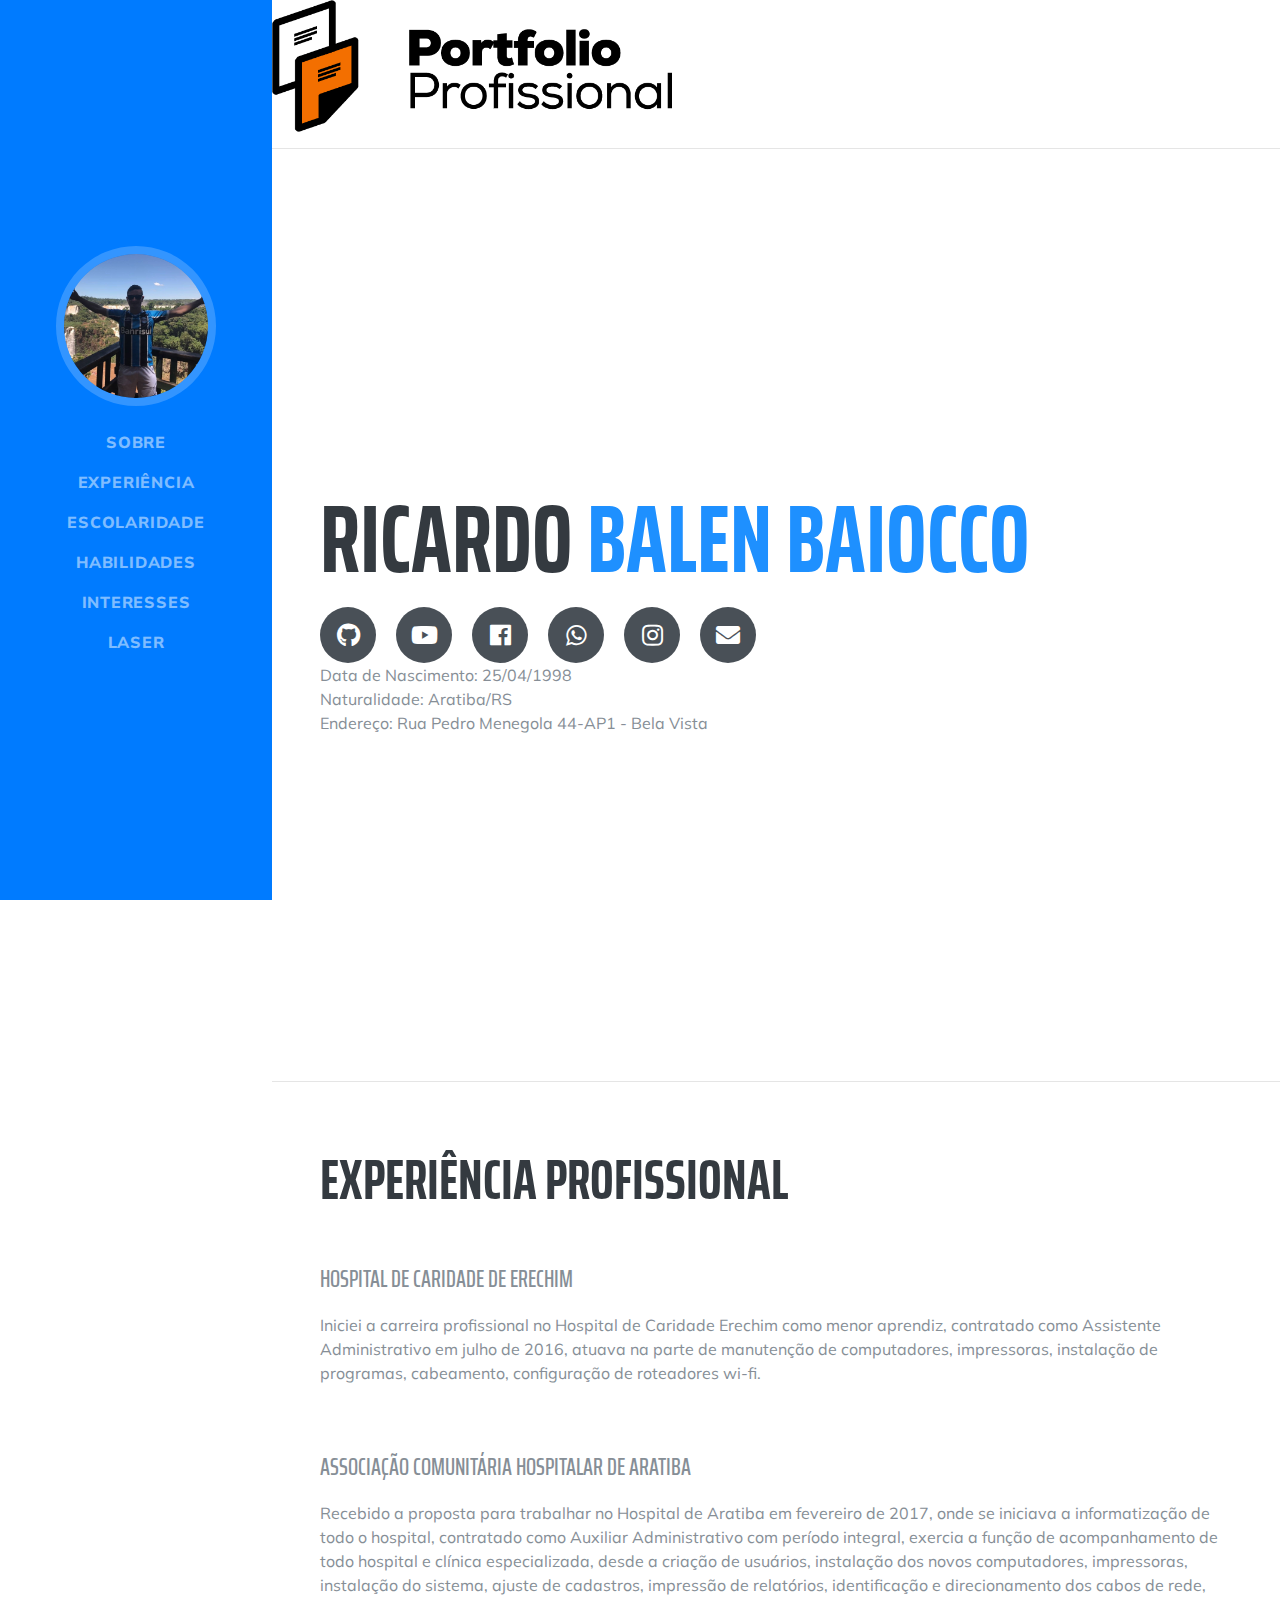
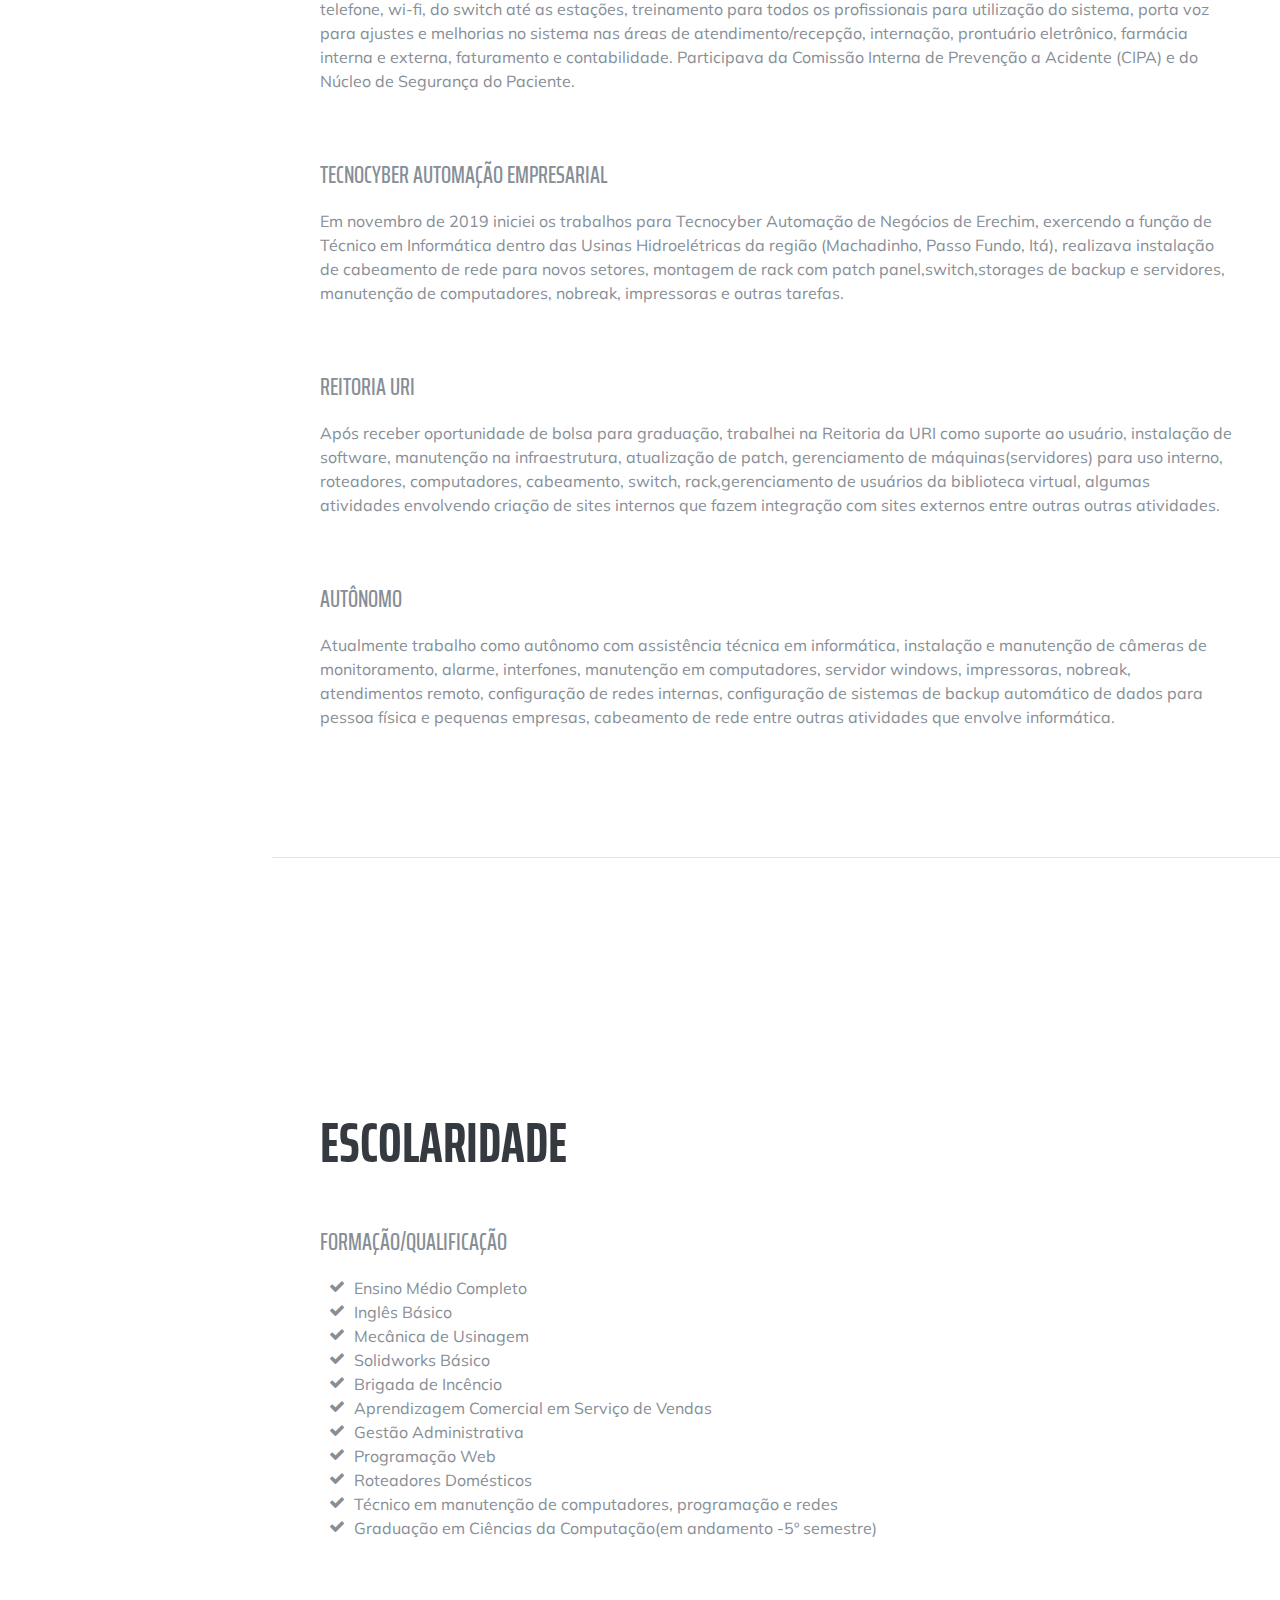
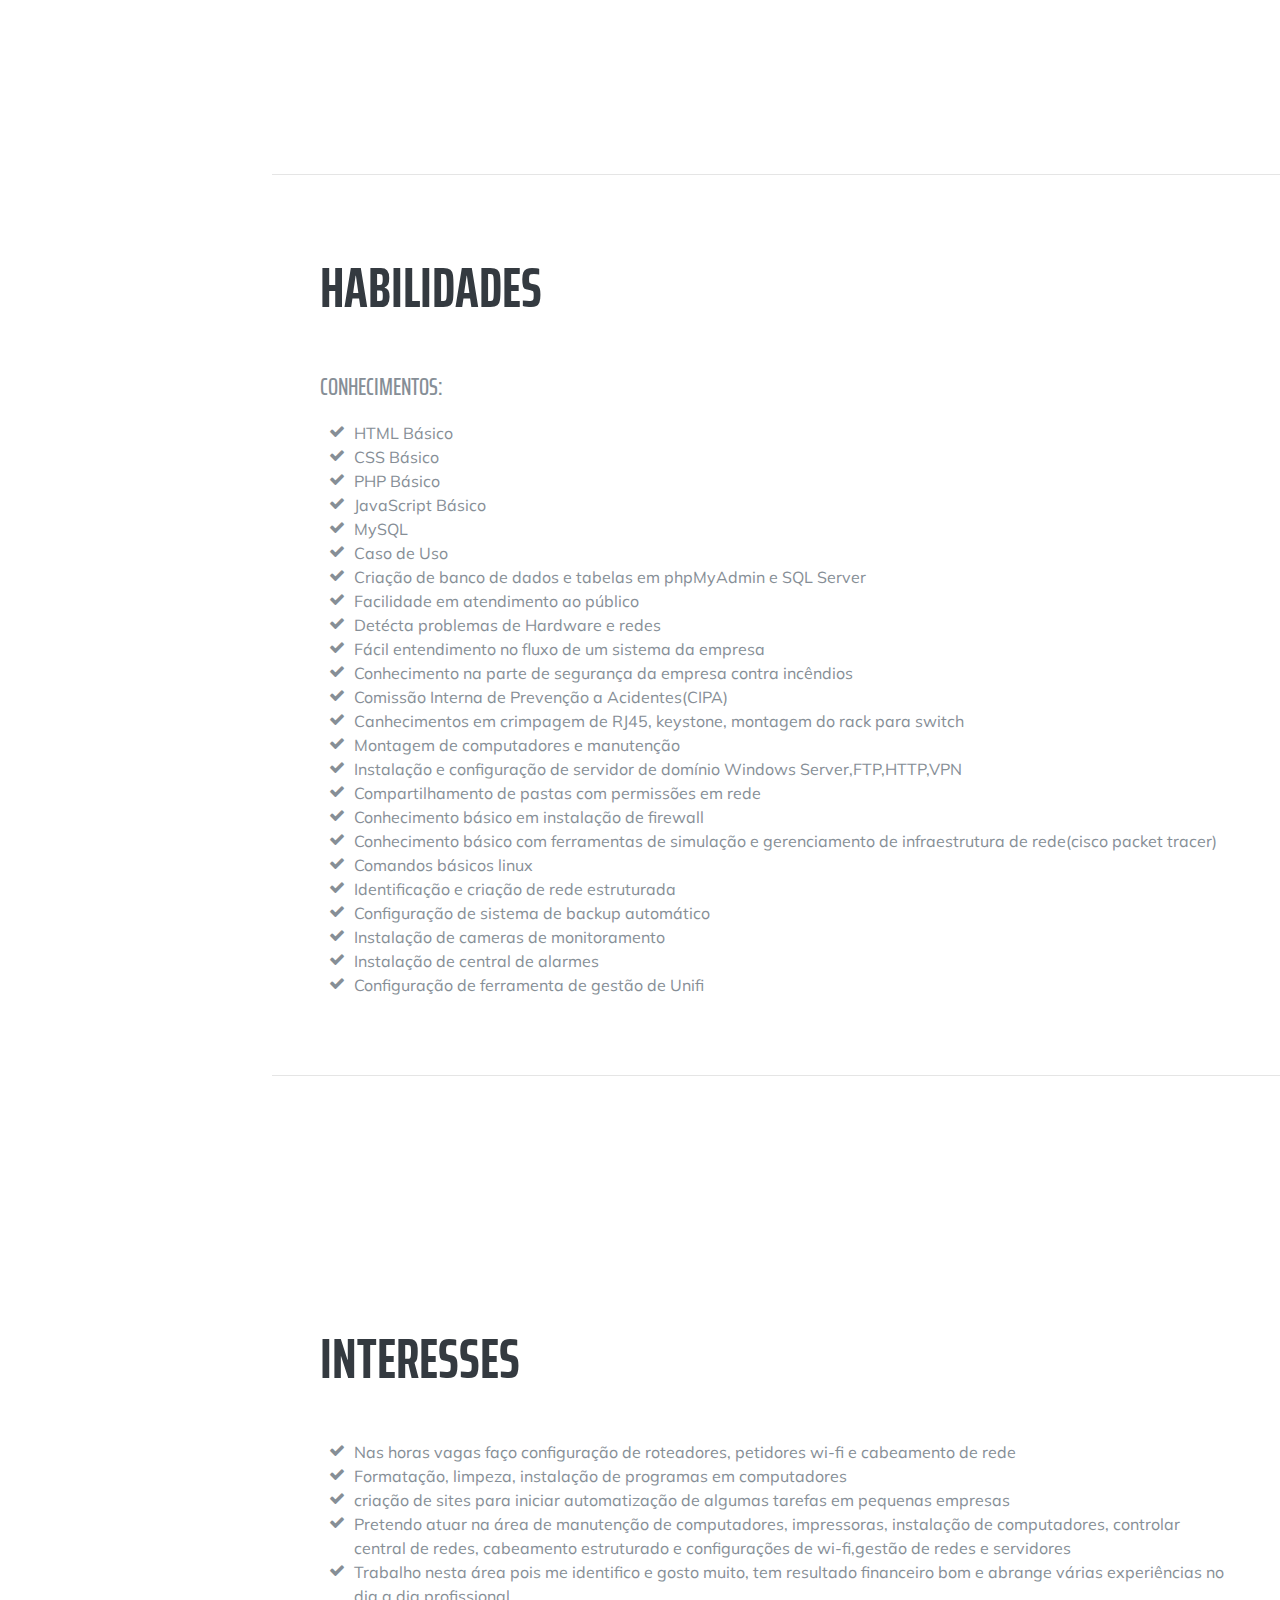
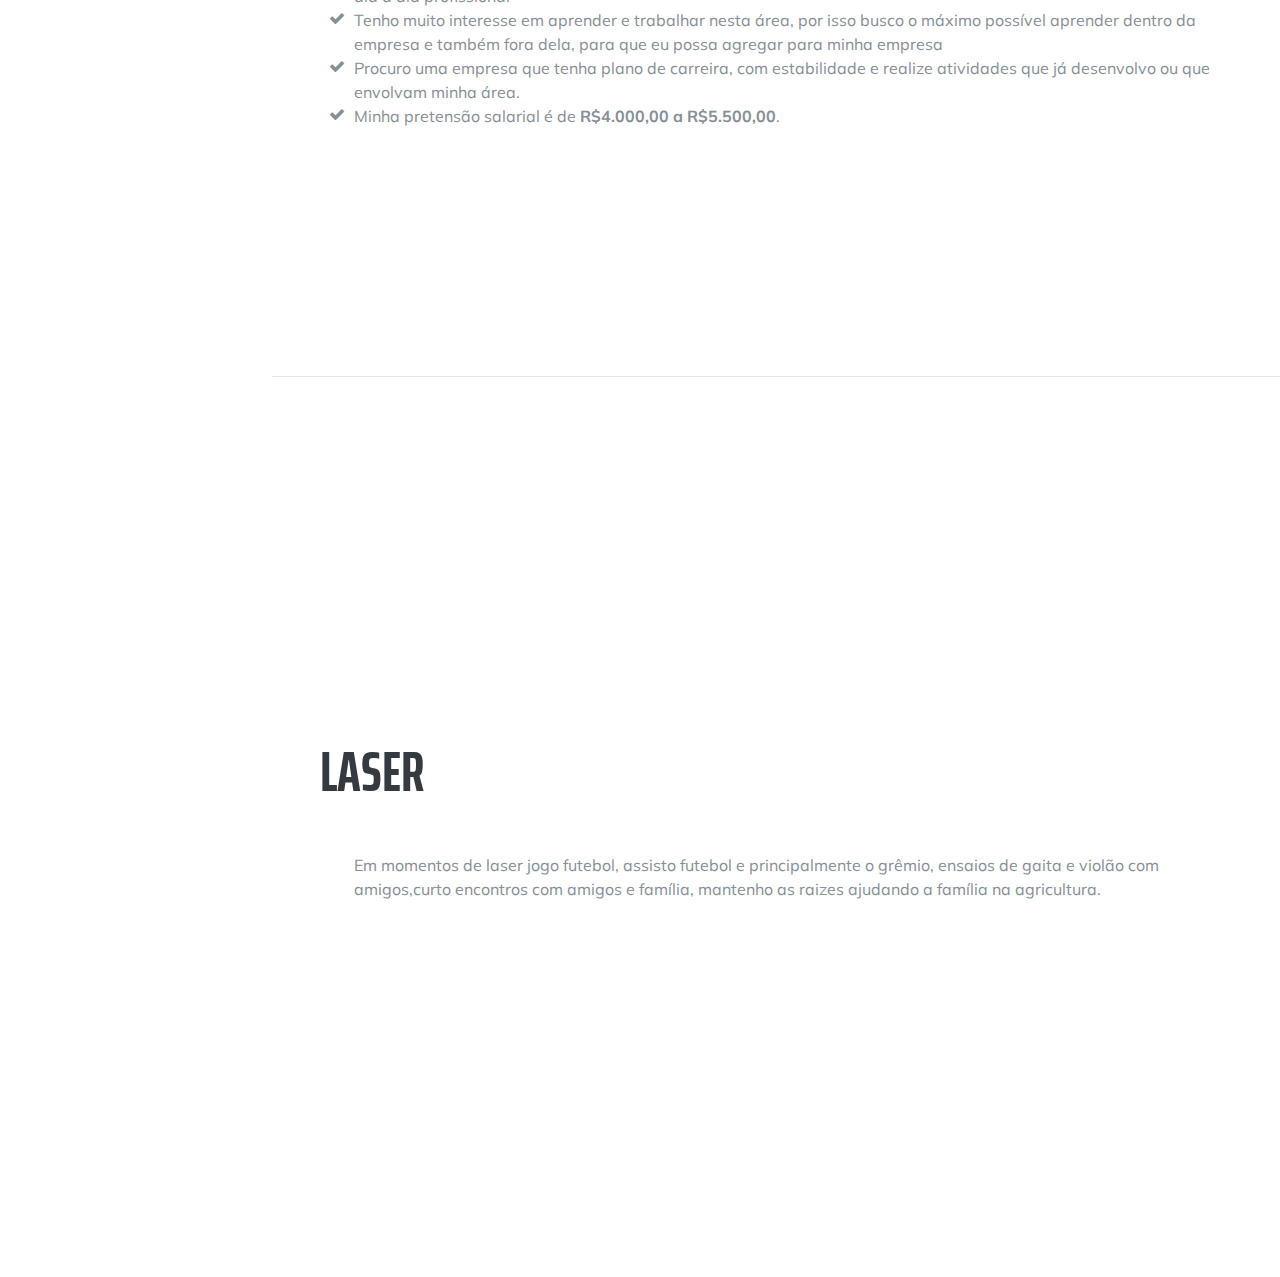
<file: index.html>
<!DOCTYPE html>
<html lang="en">

<head>
  <meta charset="utf-8">
  <meta name="viewport" content="width=device-width, initial-scale=1, shrink-to-fit=no">
  <meta name="description" content="">
  <meta name="author" content="">

  <title>Currículo Profissional</title>

  <link href="vendor/bootstrap/css/bootstrap.min.css" rel="stylesheet">
  <link href="https://fonts.googleapis.com/css?family=Saira+Extra+Condensed:500,700" rel="stylesheet">
  <link href="https://fonts.googleapis.com/css?family=Muli:400,400i,800,800i" rel="stylesheet">
  <link href="vendor/fontawesome-free/css/all.min.css" rel="stylesheet">
  <link href="css/resume.min.css" rel="stylesheet">
  <link rel="shortcut icon"  href="img/ico.ico">
  <link rel="stylesheet" href="https://maxcdn.bootstrapcdn.com/font-awesome/4.5.0/css/font-awesome.min.css">

</head>

<body id="page-top" class="fundo">
  <nav class="navbar navbar-expand-lg navbar-dark bg-primary fixed-top" id="sideNav">
    <a class="navbar-brand js-scroll-trigger" href="#page-top">
      <span class="d-block d-lg-none"></span>
      <span class="d-none d-lg-block">
        <img class="img-fluid img-profile rounded-circle mx-auto mb-2" src="img/profile.jpg" alt="">
      </span>
    </a>
    <button class="navbar-toggler" type="button" data-toggle="collapse" data-target="#navbarSupportedContent" aria-controls="navbarSupportedContent" aria-expanded="false" aria-label="Toggle navigation">
      <span class="navbar-toggler-icon"></span>
    </button>
    <div class="collapse navbar-collapse" id="navbarSupportedContent">
      <ul class="navbar-nav">
        <li class="nav-item">
          <a class="nav-link js-scroll-trigger" href="#sobre">Sobre</a>
        </li>
        <li class="nav-item">
          <a class="nav-link js-scroll-trigger" href="#experiencia">Experiência</a>
        </li>
        <li class="nav-item">
          <a class="nav-link js-scroll-trigger" href="#escolaridade">Escolaridade</a>
        </li>
        <li class="nav-item">
          <a class="nav-link js-scroll-trigger" href="#habilidades">Habilidades</a>
        </li>
        <li class="nav-item">
          <a class="nav-link js-scroll-trigger" href="#interesses">Interesses</a>
        </li>
        <li class="nav-item">
          <a class="nav-link js-scroll-trigger" href="#laser">Laser</a>
        </li>
      </ul>
    </div>
  </nav>

  <div class="logo">
    <img  src="img/logo1.png" width="400" >
  </div>
<hr>
  <div class="container-fluid p-0">
    <section class="resume-section p-3 p-lg-5 d-flex align-items-center" id="sobre">
      <div class="w-100">
        <h1 class="mb-0">Ricardo 
          <span class="text-primary">Balen Baiocco</span>
        </h1>
        <br>
        <div class="social-icons">
          <a href="https://github.com/ricardobbaiocco" target="_blank">
            <i class="fab fa-github"></i>
          </a>
	        <a href="https://www.youtube.com/channel/UC_H2mFoWq7SCFb4zXGTVtOw" target="_blank">
            <i class="fab fa-youtube"></i>
          </a>
          <a href="https://www.facebook.com/profile.php?id=100005379768740" target="_blank">
            <i class="fab fa-facebook-f"></i>
          </a>
          <a href="http://api.whatsapp.com/send?phone=5554991488164">  
            <i class="fa fa-whatsapp"></i>
          </a>
          <a href="https://instagram.com/ricardobaiocco?utm_medium=copy_link" target="_blank">
            <i class="fab fa-instagram"></i>
          </a>
          <a href="mailto:ricardobaiocco.17@gmail.com" target="_blank">
            <i class="fas fa-envelope"></i>
          </a>
          
        </div>
        <div class="nascimento">Data de Nascimento: 25/04/1998</div>
        <div class="naturalidade">Naturalidade: Aratiba/RS</div>
        <div class="endereco">Endereço: Rua Pedro Menegola 44-AP1 - Bela Vista</div>
      </div>
    </section>

    <hr>

    <section class="resume-section p-3 p-lg-5 d-flex justify-content-center" id="experiencia">
      <div class="w-100">
        <h2 class="mb-5">Experiência Profissional</h2>

        <div class="resume-item d-flex flex-column flex-md-row justify-content-between mb-5">
          <div class="resume-content">
            <h3 class="mb-0"></h3>
            <div class="subheading mb-3">Hospital de Caridade de Erechim</div>
            <p>Iniciei a carreira profissional no Hospital de Caridade Erechim como menor aprendiz, contratado como Assistente Administrativo  em julho de 2016, atuava na parte de manutenção de computadores, impressoras, instalação de programas, cabeamento, configuração de roteadores wi-fi. 
            </p>
          </div>
        </div>

        <div class="resume-item d-flex flex-column flex-md-row justify-content-between mb-5">
          <div class="resume-content">
            <h3 class="mb-0"></h3>
            <div class="subheading mb-3">Associação Comunitária Hospitalar de Aratiba</div>
            <p>Recebido a proposta para trabalhar no Hospital de Aratiba em fevereiro de 2017, onde se iniciava a informatização de todo o hospital, contratado como Auxiliar Administrativo com período integral, exercia a função de acompanhamento de todo hospital e clínica especializada, desde a criação de usuários, instalação dos novos computadores, impressoras, instalação do sistema, ajuste de cadastros, impressão de relatórios, identificação e direcionamento dos cabos de rede, telefone, wi-fi, do switch até as estações, treinamento para todos os profissionais para utilização do sistema, porta voz para ajustes e melhorias no sistema nas áreas de atendimento/recepção, internação, prontuário eletrônico, farmácia interna e externa, faturamento e contabilidade. Participava da Comissão Interna de Prevenção a Acidente (CIPA) e do Núcleo de Segurança do Paciente. </p>
          </div>
        </div>

        <div class="resume-item d-flex flex-column flex-md-row justify-content-between mb-5">
          <div class="resume-content">
            <h3 class="mb-0"></h3>
            <div class="subheading mb-3">Tecnocyber Automação Empresarial</div>
            <p>Em novembro de 2019 iniciei os trabalhos para Tecnocyber Automação de Negócios de Erechim, exercendo a função de Técnico em Informática dentro das Usinas Hidroelétricas da região (Machadinho, Passo Fundo, Itá), realizava instalação de cabeamento de rede para novos setores, montagem de rack com  patch panel,switch,storages de backup e servidores, manutenção de computadores, nobreak, impressoras e outras tarefas.</p>
          </div>
        </div>
	      
	   <div class="resume-item d-flex flex-column flex-md-row justify-content-between mb-5">
          <div class="resume-content">
            <h3 class="mb-0"></h3>
            <div class="subheading mb-3">Reitoria URI</div>
            <p>Após receber oportunidade de bolsa para graduação, trabalhei na Reitoria da URI como suporte ao usuário, instalação de software, manutenção na infraestrutura, atualização de patch, gerenciamento de máquinas(servidores) para uso interno,  roteadores, computadores, cabeamento, switch, rack,gerenciamento de usuários da biblioteca virtual, algumas atividades envolvendo criação de sites internos que fazem integração com sites externos entre outras outras atividades. </p>
          </div>
        </div>

	      <div class="resume-item d-flex flex-column flex-md-row justify-content-between mb-5">
          <div class="resume-content">
            <h3 class="mb-0"></h3>
            <div class="subheading mb-3">Autônomo</div>
            <p>Atualmente trabalho como autônomo com assistência técnica em informática, instalação e manutenção de câmeras de monitoramento, alarme, interfones, manutenção em computadores, servidor windows, impressoras, nobreak, atendimentos remoto, configuração de redes internas, configuração de sistemas de backup automático de dados para pessoa física e pequenas empresas, cabeamento de rede entre outras atividades que envolve informática.  </p>
          </div>
        </div>
      </div>
    </section>
    <hr>
    <section class="resume-section p-3 p-lg-5 d-flex align-items-center" id="escolaridade">
      <div class="w-100">
        <h2 class="mb-5">Escolaridade</h2>
        <div class="subheading mb-3">Formação/Qualificação</div>
      
        <ul class="fa-ul mb-0">
        	<li>
            <i class="fa-li fa fa-check"></i>
            Ensino Médio Completo</li>
          <li>
            <i class="fa-li fa fa-check"></i>
            Inglês Básico</li>
          <li>
            <i class="fa-li fa fa-check"></i>
            Mecânica de Usinagem</li>
          <li>
            <i class="fa-li fa fa-check"></i>
            Solidworks Básico</li>
          <li>
            <i class="fa-li fa fa-check"></i>
            Brigada de Incêncio</li>
            <li>
            <i class="fa-li fa fa-check"></i>
            Aprendizagem Comercial em Serviço de Vendas</li>
           <li>
            <i class="fa-li fa fa-check"></i>
            Gestão Administrativa</li>
           <li>
            <i class="fa-li fa fa-check"></i>
            Programação Web</li>
            <li>
              <i class="fa-li fa fa-check"></i>
              Roteadores Domésticos</li>
              <li>
                <i class="fa-li fa fa-check"></i>
                Técnico em manutenção de computadores, programação e redes </li>
		          <li>
                <i class="fa-li fa fa-check"></i>
                Graduação em Ciências da Computação(em andamento -5º semestre) </li>
        </ul>
      </div>
    </section>

    <hr class="m-0">

    <section class="resume-section p-3 p-lg-5 d-flex align-items-center" id="habilidades">
      <div class="w-100">
        <h2 class="mb-5">Habilidades</h2>
      

        <div class="subheading mb-3">Conhecimentos:</div>
        <ul class="fa-ul mb-0">
                <li>
                  <i class="fa-li fa fa-check"></i>
                  HTML Básico</li>
                <li>
                  <i class="fa-li fa fa-check"></i>
                  CSS Básico</li>
                <li>
                  <i class="fa-li fa fa-check"></i>
                  PHP Básico</li>
                <li>
                  <i class="fa-li fa fa-check"></i>
                  JavaScript Básico</li>
                <li>
                  <i class="fa-li fa fa-check"></i>
                  MySQL</li>
                <li>
                  <i class="fa-li fa fa-check"></i>
                  Caso de Uso</li>
                <li>
                  <i class="fa-li fa fa-check"></i>
                  Criação de banco de dados e tabelas em phpMyAdmin e SQL Server </li>
                <li>
                  <i class="fa-li fa fa-check"></i>
                  Facilidade em atendimento ao público</li>
                <li>
                  <i class="fa-li fa fa-check"></i>
                  Detécta problemas de Hardware e redes</li>
                <li>
                  <i class="fa-li fa fa-check"></i>
                  Fácil entendimento no fluxo de um sistema da empresa</li>
                <li>
                  <i class="fa-li fa fa-check"></i>
                  Conhecimento na parte de segurança da empresa contra incêndios</li>
                <li>
                  <i class="fa-li fa fa-check"></i>
                  Comissão Interna de Prevenção a Acidentes(CIPA)</li>
                <li>
                  <i class="fa-li fa fa-check"></i>
                  Canhecimentos em crimpagem de RJ45, keystone, montagem do rack para switch</li>
                <li>
                  <i class="fa-li fa fa-check"></i>
                  Montagem de computadores e manutenção</li>
                <li>
                  <i class="fa-li fa fa-check"></i>
                  Instalação e configuração de servidor de domínio Windows Server,FTP,HTTP,VPN</li>
                <li>
                  <i class="fa-li fa fa-check"></i>
                  Compartilhamento de pastas com permissões em rede</li>
                <li>
                  <i class="fa-li fa fa-check"></i>
                  Conhecimento básico em instalação de firewall</li>
                <li>
                  <i class="fa-li fa fa-check"></i>
                  Conhecimento básico com ferramentas de simulação e  gerenciamento de infraestrutura de rede(cisco packet tracer)</li>
                <li>
                  <i class="fa-li fa fa-check"></i>
                  Comandos básicos linux</li>
                <li>
                  <i class="fa-li fa fa-check"></i>
                  Identificação e criação de rede estruturada</li>
                <li>
                  <i class="fa-li fa fa-check"></i>
                  Configuração de sistema de backup automático</li>
                <li>
                    <i class="fa-li fa fa-check"></i>
                    Instalação de cameras de monitoramento</li>
                  <li>
                    <i class="fa-li fa fa-check"></i>
                    Instalação de central de alarmes</li>
                  <li>
                      <i class="fa-li fa fa-check"></i>
                      Configuração de ferramenta de gestão de Unifi</li>
        </ul>
      </div>
    </section>

    <hr class="m-0">

    <section class="resume-section p-3 p-lg-5 d-flex align-items-center" id="interesses">
      <div class="w-100">
        <h2 class="mb-5">Interesses</h2>
        <ul class="fa-ul mb-0">
        	<li>
            <i class="fa-li fa fa-check"></i>
            Nas horas vagas faço configuração de  roteadores, petidores wi-fi e cabeamento de rede
          </li>
          <li>
            <i class="fa-li fa fa-check"></i>
            Formatação, limpeza, instalação de programas em computadores
          </li>
          <li>
            <i class="fa-li fa fa-check"></i>
            criação de sites para iniciar automatização de algumas tarefas em pequenas empresas
          </li>
          <li>
            <i class="fa-li fa fa-check"></i>
            Pretendo atuar na área de manutenção de computadores, impressoras, instalação de computadores, controlar central de redes, cabeamento estruturado e configurações de wi-fi,gestão de redes e servidores
          </li>
          <li>
            <i class="fa-li fa fa-check"></i>
            Trabalho nesta área pois me identifico e gosto muito, tem resultado financeiro bom e abrange várias experiências no dia a dia profissional
          </li>
          <li>
            <i class="fa-li fa fa-check"></i>
            Tenho muito interesse em aprender e trabalhar nesta área, por isso busco o máximo possível aprender dentro da empresa e também fora dela, para que eu possa agregar para minha empresa
          </li>
          <li>
            <i class="fa-li fa fa-check"></i>
            Procuro uma empresa que tenha plano de carreira, com estabilidade e  realize atividades que já desenvolvo ou que envolvam minha área.
          </li>
          <li>
            <i class="fa-li fa fa-check"></i>
            Minha pretensão salarial é de <strong>R$4.000,00 a R$5.500,00</strong>.
          </li>
        </ul>  

      </div>
    </section>

    <hr class="m-0">
    <section class="resume-section p-3 p-lg-5 d-flex align-items-center" id="laser">
      <div class="w-100">
        <h2 class="mb-5">Laser</h2>
        <ul class="fa-ul mb-0">
            <i class="fa-li fa fa-check"></i>
            <p>Em momentos de laser jogo futebol, assisto futebol e principalmente o grêmio, ensaios de gaita e violão com amigos,curto encontros com amigos e família, mantenho as raizes ajudando a família na agricultura.  
              </p></li>
        </ul>
      </div>
    </section>
  </div>
  <script src="vendor/jquery/jquery.min.js"></script>
  <script src="vendor/bootstrap/js/bootstrap.bundle.min.js"></script>
  <script src="vendor/jquery-easing/jquery.easing.min.js"></script>
  <script src="js/resume.min.js"></script>

</body>

</html>
</file>
<file: css/resume.min.css>
/*!
 * Start Bootstrap - Resume v5.0.3 (https://startbootstrap.com/template-overviews/resume)
 * Copyright 2013-2019 Start Bootstrap
 * Licensed under MIT (https://github.com/BlackrockDigital/startbootstrap-resume/blob/master/LICENSE)
 */body{font-family:Muli,-apple-system,BlinkMacSystemFont,'Segoe UI',Roboto,'Helvetica Neue',Arial,sans-serif,'Apple Color Emoji','Segoe UI Emoji','Segoe UI Symbol','Noto Color Emoji';padding-top:54px;color:#868e96}@media (min-width:992px){body{padding-top:0;padding-left:17rem}}h1,h2,h3,h4,h5,h6{font-family:'Saira Extra Condensed',-apple-system,BlinkMacSystemFont,'Segoe UI',Roboto,'Helvetica Neue',Arial,sans-serif,'Apple Color Emoji','Segoe UI Emoji','Segoe UI Symbol','Noto Color Emoji';font-weight:700;text-transform:uppercase;color:#343a40}h1{font-size:6rem;line-height:5.5rem}h2{font-size:3.5rem}h3{font-size:2rem}p.lead{font-size:1.15rem;font-weight:400}.subheading{text-transform:uppercase;font-weight:500;font-family:'Saira Extra Condensed',-apple-system,BlinkMacSystemFont,'Segoe UI',Roboto,'Helvetica Neue',Arial,sans-serif,'Apple Color Emoji','Segoe UI Emoji','Segoe UI Symbol','Noto Color Emoji';font-size:1.5rem}.social-icons a{display:inline-block;height:3.5rem;width:3.5rem;background-color:#495057;color:#fff!important;border-radius:100%;text-align:center;font-size:1.5rem;line-height:3.5rem;margin-right:1rem}.social-icons a:last-child{margin-right:0}.social-icons a:hover{background-color:#1E90FF}.dev-icons{font-size:3rem}.dev-icons .list-inline-item i:hover{color:blue}#sideNav .navbar-nav .nav-item .nav-link{font-weight:800;letter-spacing:.05rem;text-transform:uppercase}#sideNav .navbar-toggler:focus{outline-color:#d48a6e}@media (min-width:992px){#sideNav{text-align:center;position:fixed;top:0;left:0;display:-webkit-box;display:-ms-flexbox;display:flex;-webkit-box-orient:vertical;-webkit-box-direction:normal;-ms-flex-direction:column;flex-direction:column;width:17rem;height:100vh}#sideNav .navbar-brand{display:-webkit-box;display:-ms-flexbox;display:flex;margin:auto auto 0;padding:.5rem}#sideNav .navbar-brand .img-profile{max-width:10rem;max-height:10rem;border:.5rem solid rgba(255,255,255,.2)}#sideNav .navbar-collapse{display:-webkit-box;display:-ms-flexbox;display:flex;-webkit-box-align:start;-ms-flex-align:start;align-items:flex-start;-webkit-box-flex:0;-ms-flex-positive:0;flex-grow:0;width:100%;margin-bottom:auto}#sideNav .navbar-collapse .navbar-nav{-webkit-box-orient:vertical;-webkit-box-direction:normal;-ms-flex-direction:column;flex-direction:column;width:100%}#sideNav .navbar-collapse .navbar-nav .nav-item{display:block}#sideNav .navbar-collapse .navbar-nav .nav-item .nav-link{display:block}}section.resume-section{padding-top:5rem!important;padding-bottom:5rem!important;max-width:75rem}section.resume-section .resume-item .resume-date{min-width:none}@media (min-width:768px){section.resume-section{min-height:100vh}section.resume-section .resume-item .resume-date{min-width:18rem}}@media (min-width:992px){section.resume-section{padding-top:3rem!important;padding-bottom:3rem!important}}.bg-primary{background-color:blue}.text-primary{color:#1E90FF!important}a{color:#1E90FF}a:active,a:focus,a:hover{color:#824027}
</file>
